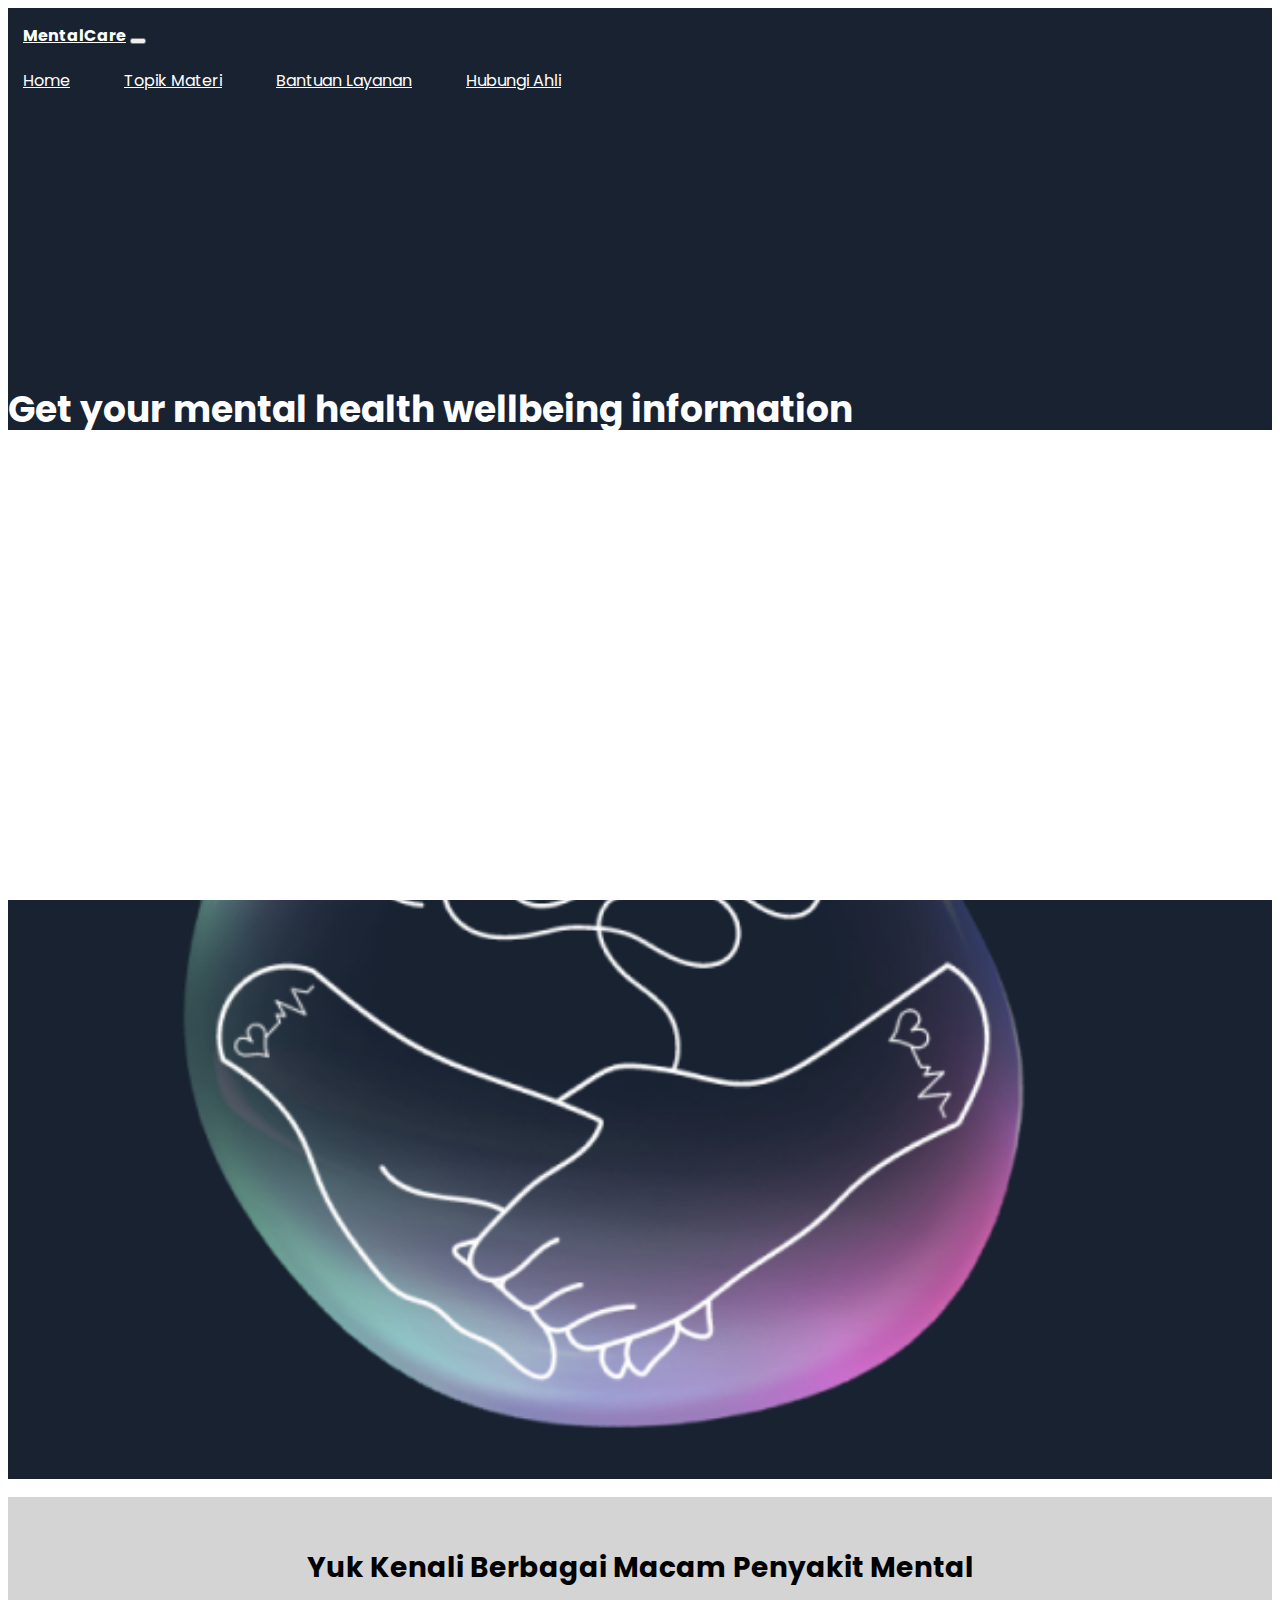
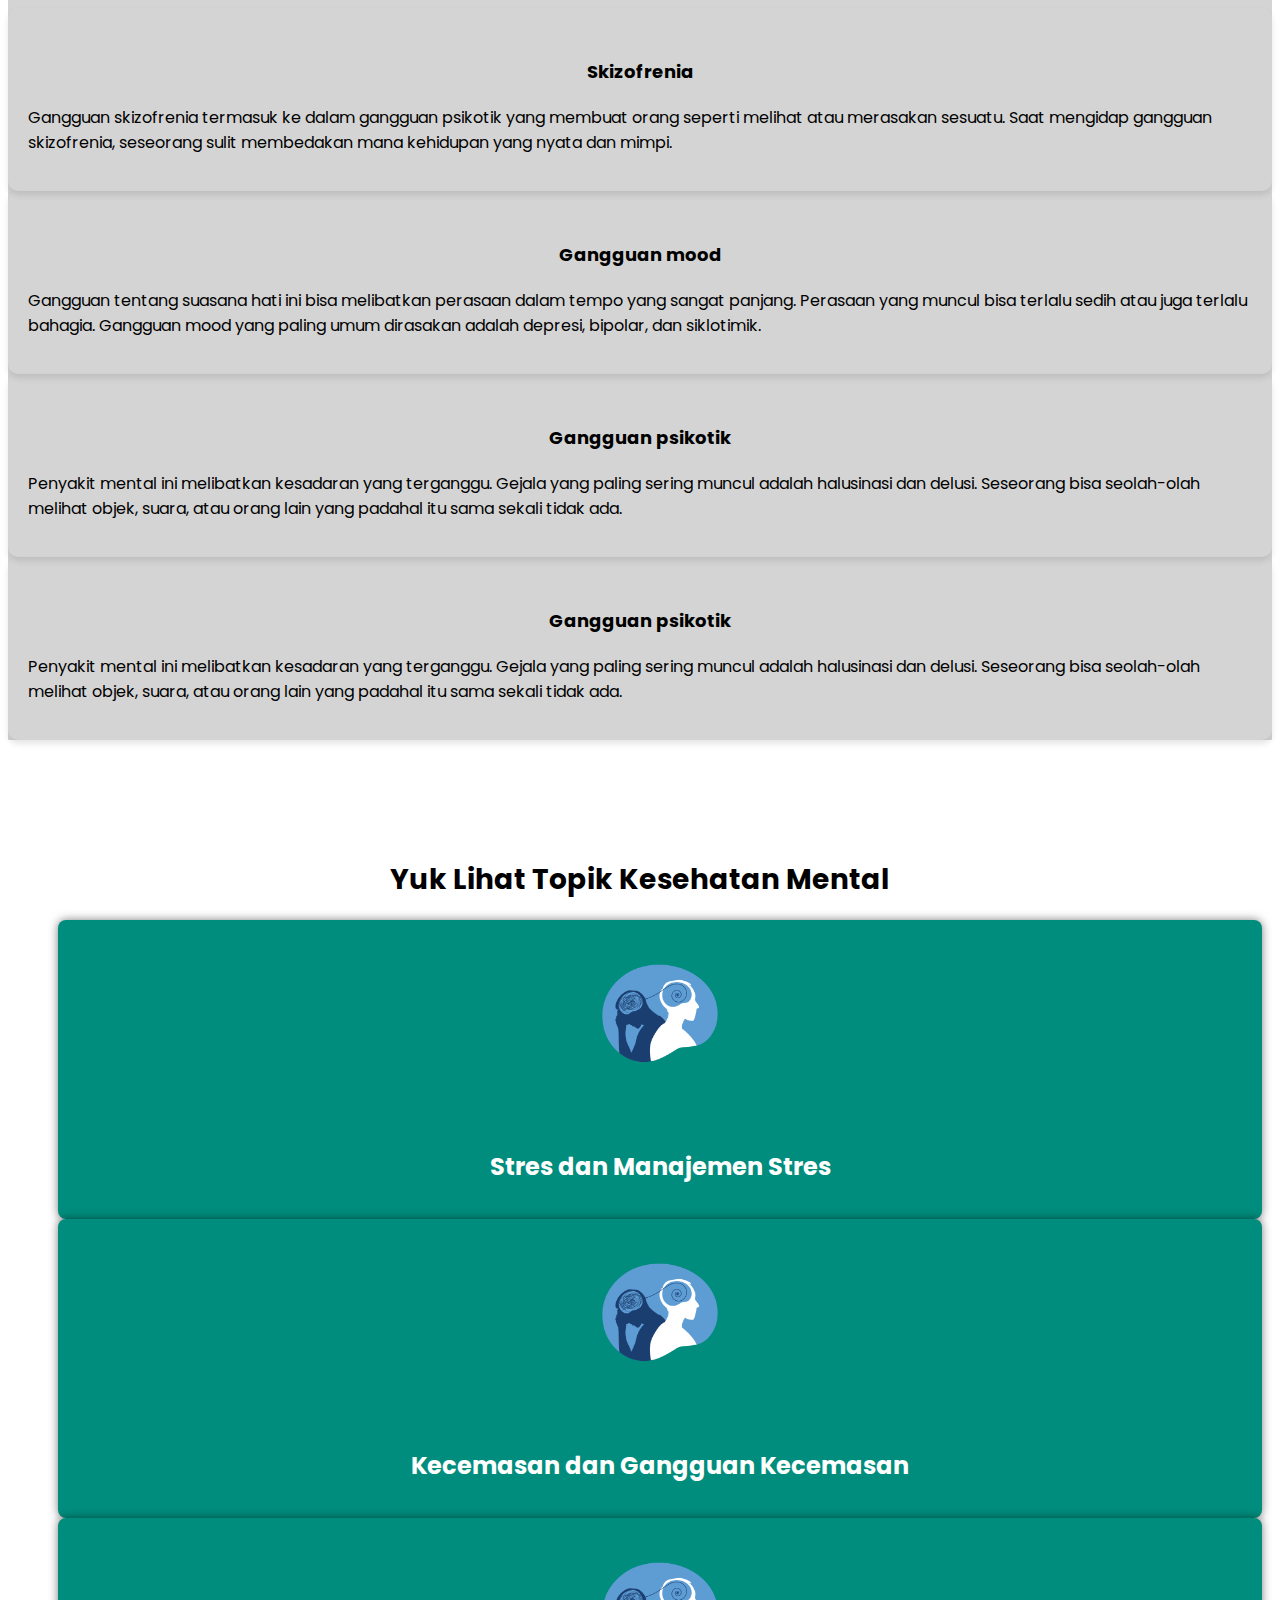
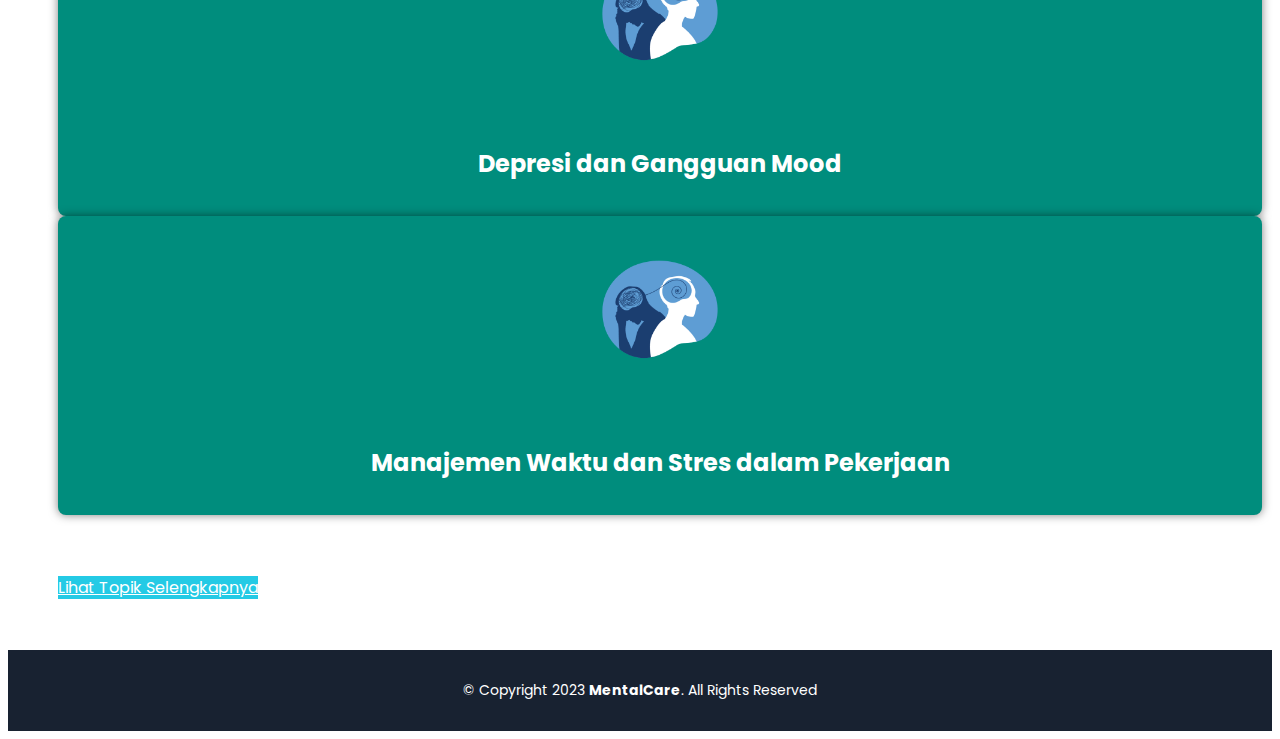
<file: index.html>
<!doctype html>
<html lang="en">
  <head>
    <!-- Required meta tags -->
    <meta charset="utf-8">
    <meta name="viewport" content="width=device-width, initial-scale=1">

    <!-- Bootstrap CSS -->
    <link rel="stylesheet" href="https://cdn.jsdelivr.net/npm/bootstrap-icons@1.11.1/font/bootstrap-icons.css">
    <link href="https://cdn.jsdelivr.net/npm/bootstrap@5.0.2/dist/css/bootstrap.min.css" rel="stylesheet" integrity="sha384-EVSTQN3/azprG1Anm3QDgpJLIm9Nao0Yz1ztcQTwFspd3yD65VohhpuuCOmLASjC" crossorigin="anonymous">
    <link rel="stylesheet" href="./style/style.css">

    <title>Mental Care</title>
  </head>
  <body>
    <nav class="navbar navbar-expand-lg navbar-dark fixed-top">
        <div class="container-fluid">
          <a class="navbar-brand" href="/index.html">MentalCare</a>
          <button class="navbar-toggler" type="button" data-bs-toggle="collapse" data-bs-target="#navbarNavAltMarkup" aria-controls="navbarNavAltMarkup" aria-expanded="false" aria-label="Toggle navigation">
            <span class="navbar-toggler-icon"></span>
          </button>
          <div class="collapse navbar-collapse justify-content-end" id="navbarNavAltMarkup">
            <div class="navbar-nav">
              <a class="nav-link" href="/index.html">Home</a>
              <a class="nav-link" href="topik.html">Topik Materi</a>
              <a class="nav-link" href="/BantuanLayanan.html">Bantuan Layanan</a>
              <a class="nav-link" href="/hubungiAhli.html">Hubungi Ahli</a>
            </div>
          </div>
        </div>
      </nav>

      <div class="hero">
        <div class="container">
            <div class="row">
                <div class="col-text col-lg-6 col-sm-12">
                    <h1>Get your mental health wellbeing information</h1>
                    <p>Seseorang dengan mental yang sehat akan memiliki pikiran yang lebih terfokus dan terarah sehingga memudahkan untuk mengumpulkan konsentrasi sehingga dapat melakukan aktivitas dengan maksimal</p>
                    <a href="/topik.html" class="btn btn-custom mt-4">Selanjutnya</a>
                </div>
                <div class="col-img col-lg-6 col-sm-12">
                    <img src="./img/hero-image.png" alt="">
                </div>
            </div>
        </div>
      </div>

      <div class="kenali">
        <div class="container">
            <div class="title-section pt-3 pb-3">
                <h1>Yuk Kenali Berbagai Macam Penyakit Mental</h1>
            </div>
            <div class="row mt-5">
                <div class="col-lg-3 col-md-6 col-sm-12 d-flex align-items-stretch">
                    <div class="card">
                        <div class="card-body">
                            <h5 class="card-title">Skizofrenia</h5>
                            <p class="card-text">
                                Gangguan skizofrenia termasuk ke dalam gangguan psikotik yang membuat orang seperti melihat atau merasakan sesuatu. Saat mengidap gangguan skizofrenia, seseorang sulit membedakan mana kehidupan yang nyata dan mimpi.
                        </div>
                    </div>
                </div>
                <div class="col-lg-3 col-md-6 col-sm-12 d-flex align-items-stretch">
                    <div class="card">
                        <div class="card-body">
                            <h5 class="card-title">Gangguan mood</h5>
                            <p class="card-text">
                                Gangguan tentang suasana hati ini bisa melibatkan perasaan dalam tempo yang sangat panjang. Perasaan yang muncul bisa terlalu sedih atau juga terlalu bahagia. Gangguan mood yang paling umum dirasakan adalah depresi, bipolar, dan siklotimik.
                            </p>
                        </div>
                    </div>
                </div>
                <div class="col-lg-3 col-md-6 col-sm-12 d-flex align-items-stretch">
                    <div class="card">
                        <div class="card-body">
                            <h5 class="card-title">Gangguan psikotik</h5>
                            <p class="card-text">
                                Penyakit mental ini melibatkan kesadaran yang terganggu. Gejala yang paling sering muncul adalah halusinasi dan delusi. Seseorang bisa seolah-olah melihat objek, suara, atau orang lain yang padahal itu sama sekali tidak ada.
                            </p>
                        </div>
                    </div>
                </div>
                <div class="col-lg-3 col-md-6 col-sm-12 d-flex align-items-stretch">
                    <div class="card">
                        <div class="card-body">
                            <h5 class="card-title">Gangguan psikotik</h5>
                            <p class="card-text">
                                Penyakit mental ini melibatkan kesadaran yang terganggu. Gejala yang paling sering muncul adalah halusinasi dan delusi. Seseorang bisa seolah-olah melihat objek, suara, atau orang lain yang padahal itu sama sekali tidak ada.
                            </p>
                        </div>
                    </div>
                </div>
            </div>
        </div>
      </div>

      <div class="artikel">
        <div class="container">
            <div class="title-section">
                <h1>Yuk Lihat Topik Kesehatan Mental</h1>
            </div>
            <div class="icon-boxes position-relative">
              <div class="container position-relative">
                <div class="row gy-4 mt-5">
        
                  <div class="col-xl-3 col-md-6" data-aos="fade-up" data-aos-delay="100">
                    <div class="icon-box">
                      <div class="gambar_topik">
                        <img src="/img/gambar.png" alt="" srcset="">
                      </div>
                      <h4 class="title"><a href="/artikel.html" class="stretched-link">Stres dan Manajemen Stres</a></h4>
                    </div>
                  </div><!--End Icon Box -->
        
                  <div class="col-xl-3 col-md-6" data-aos="fade-up" data-aos-delay="100">
                    <div class="icon-box">
                      <div class="gambar_topik">
                        <img src="/img/gambar.png" alt="" srcset="">
                      </div>
                      <h4 class="title"><a href="/artikel.html" class="stretched-link">Kecemasan dan Gangguan Kecemasan</a></h4>
                    </div>
                  </div><!--End Icon Box -->
                  <div class="col-xl-3 col-md-6" data-aos="fade-up" data-aos-delay="100">
                    <div class="icon-box">
                      <div class="gambar_topik">
                        <img src="/img/gambar.png" alt="" srcset="">
                      </div>
                      <h4 class="title"><a href="/artikel.html" class="stretched-link">Depresi dan Gangguan Mood</a></h4>
                    </div>
                  </div><!--End Icon Box -->
                  <div class="col-xl-3 col-md-6" data-aos="fade-up" data-aos-delay="100">
                    <div class="icon-box">
                      <div class="gambar_topik">
                        <img src="/img/gambar.png" alt="" srcset="">
                      </div>
                      <h4 class="title"><a href="/artikel.html" class="stretched-link">Manajemen Waktu dan Stres dalam Pekerjaan</a></h4>
                    </div>
                  </div><!--End Icon Box -->
        
                </div>
              </div>
            </div>
          <div class="text-center">
            <a href="/topik.html" class="btn btn-artikel mt-5">Lihat Topik Selengkapnya</a>
            </div>
        </div>
        
      </div>

      <footer id="footer" class="footer">

        <!-- <div class="container">
          <div class="row gy-4 justify-content-center">
            <div class="col-lg-5 col-md-12 footer-info">
              <a href="index.html" class="logo d-flex align-items-center">
                <span>HappyLife</span>
              </a>
              <p>Cras fermentum odio eu feugiat lide par naso tierra. Justo eget nada terra videa magna derita valies darta donna mare fermentum iaculis eu non diam phasellus.</p>
            </div>
    
            <div class="col-lg-3 col-6 footer-links">
              <h4>Useful Links</h4>
              <ul>
                <li><a href="#">Home</a></li>
                <li><a href="#">Artikel</a></li>
                <li><a href="#">Tentang Kami</a></li>
              </ul>
            </div>
    
            <div class="col-lg-3 col-6 footer-links">
              <h4>Our Services</h4>
              <ul>
                <li><a href="#">Jenis kesehatan mental</a></li>
                <li><a href="#">Pencegahan dan penanganan</a></li>
                <li><a href="#">Product Management</a></li>
                <li><a href="#">Marketing</a></li>
                <li><a href="#">Graphic Design</a></li>
              </ul>
            </div>
    
          </div>
        </div> -->
    
        <div class="container">
          <div class="copyright">
            &copy; Copyright 2023 <strong><span>MentalCare</span></strong>. All Rights Reserved
          </div>
        </div>
    
      </footer><!-- End Footer -->
      

    <script src="https://cdn.jsdelivr.net/npm/bootstrap@5.0.2/dist/js/bootstrap.bundle.min.js" integrity="sha384-MrcW6ZMFYlzcLA8Nl+NtUVF0sA7MsXsP1UyJoMp4YLEuNSfAP+JcXn/tWtIaxVXM" crossorigin="anonymous"></script>
  </body>
</html>
</file>
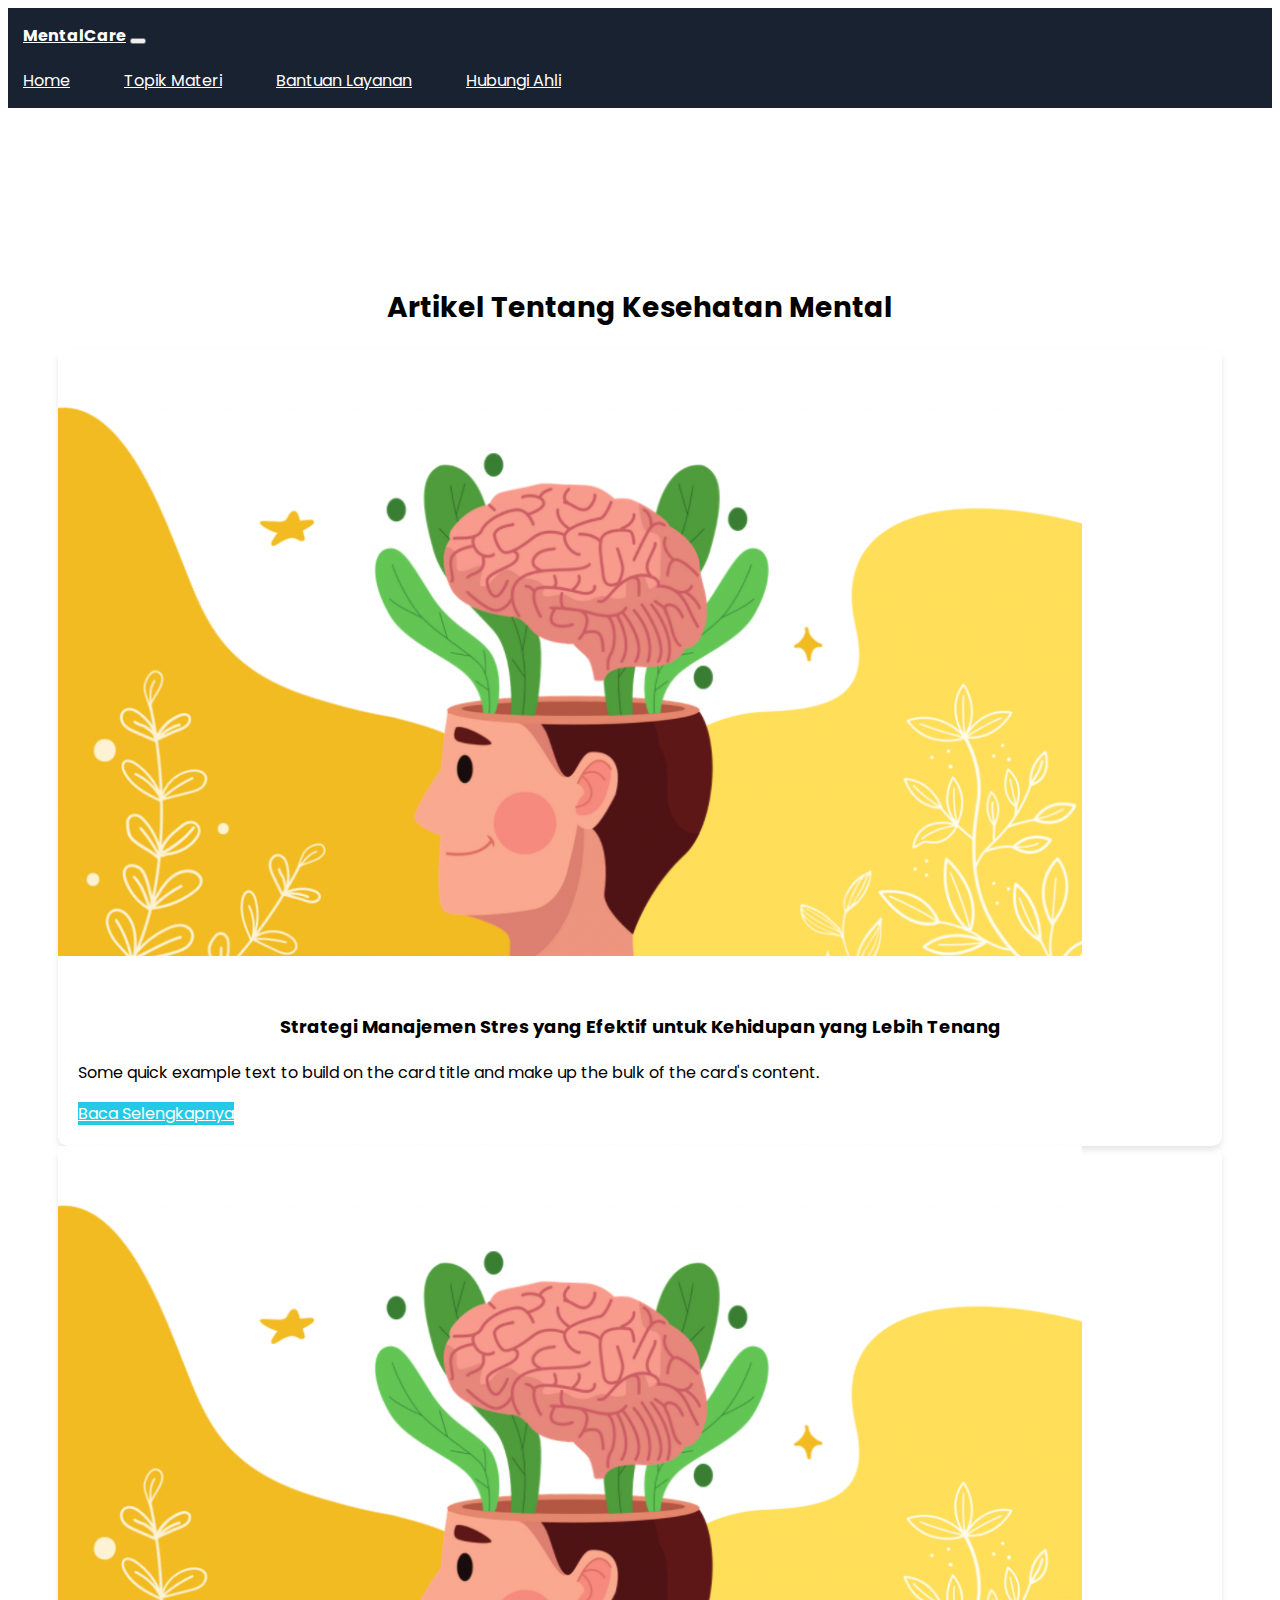
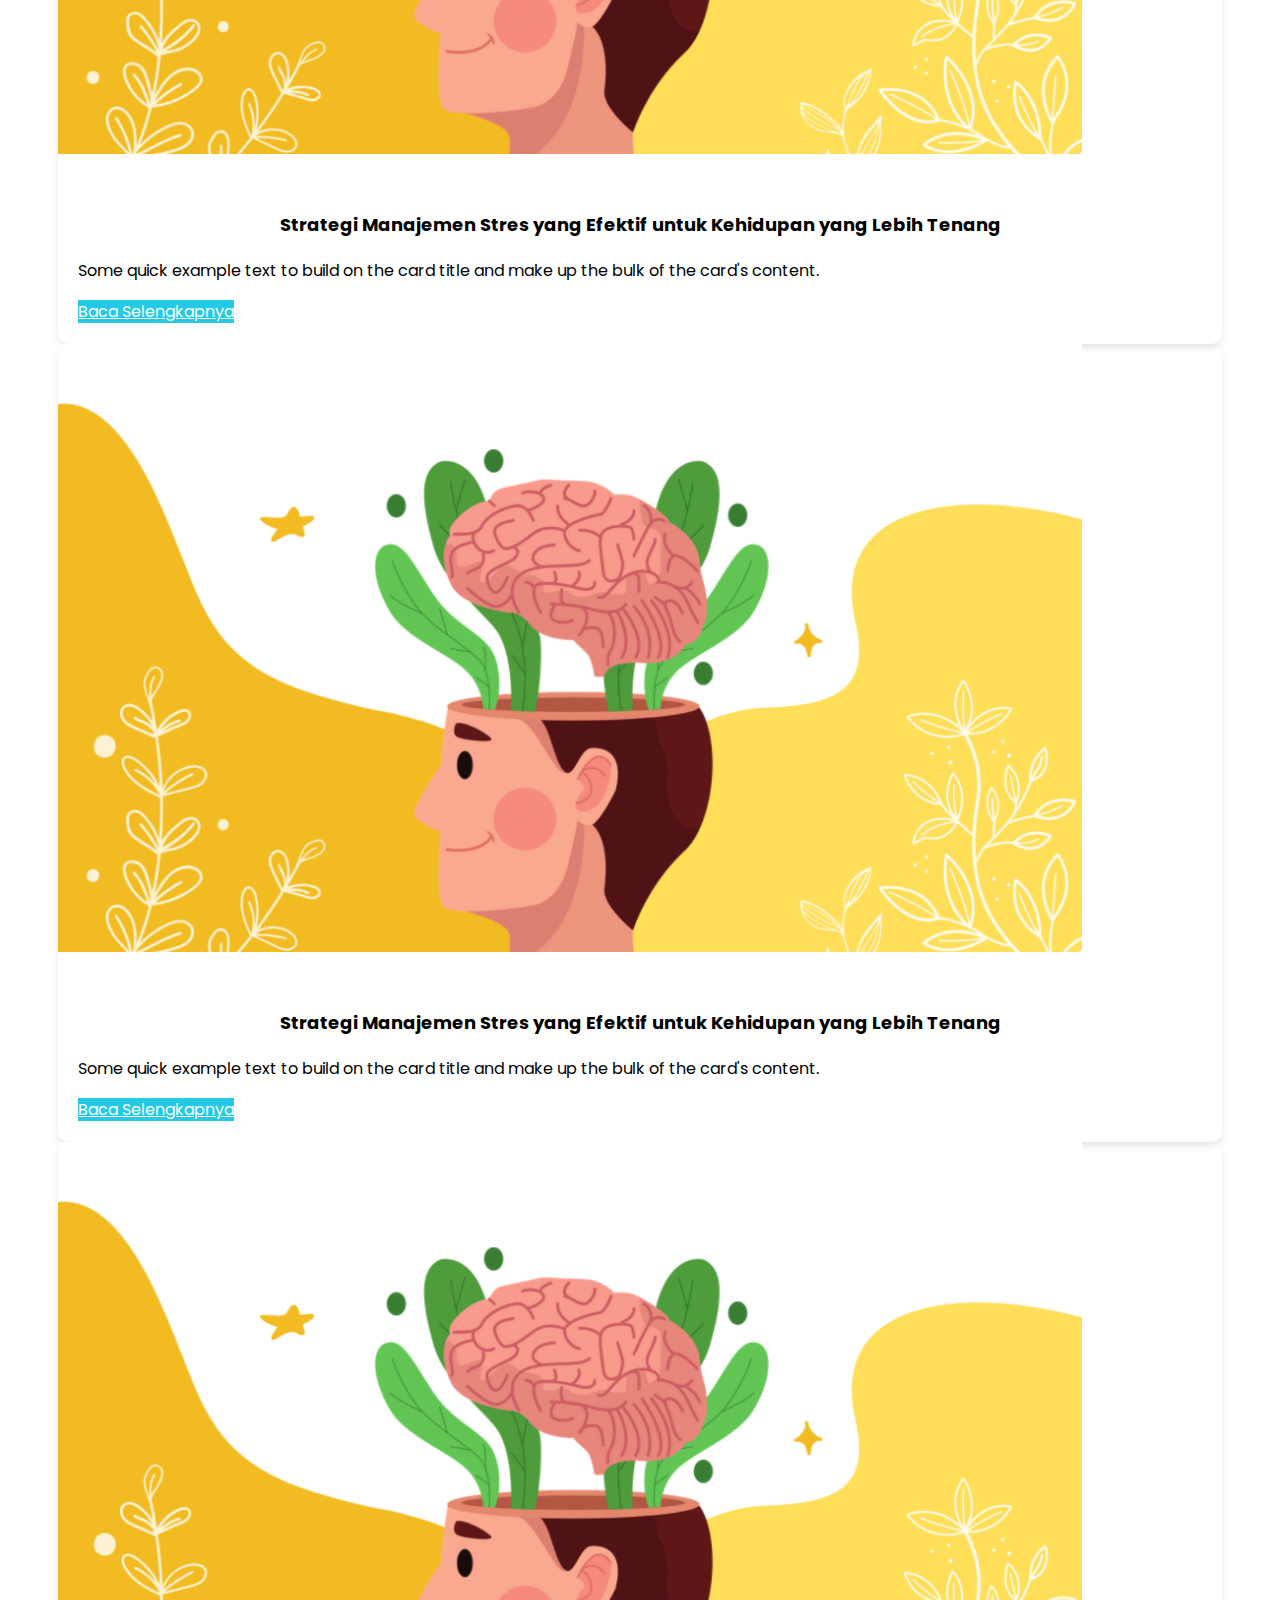
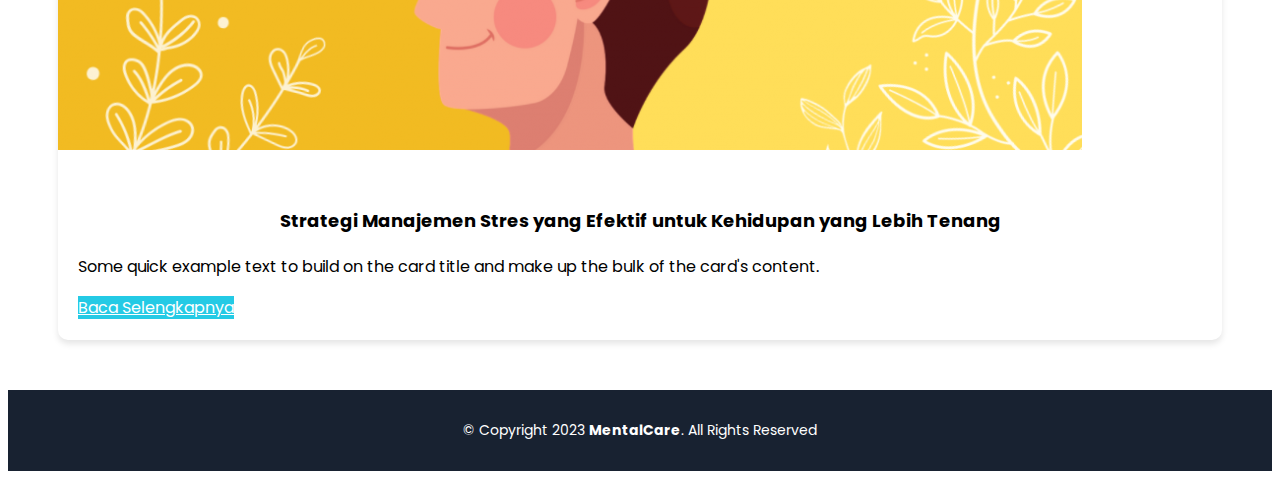
<file: artikel.html>
<!doctype html>
<html lang="en">
  <head>
    <!-- Required meta tags -->
    <meta charset="utf-8">
    <meta name="viewport" content="width=device-width, initial-scale=1">

    <!-- Bootstrap CSS -->
    <link href="https://cdn.jsdelivr.net/npm/bootstrap@5.0.2/dist/css/bootstrap.min.css" rel="stylesheet" integrity="sha384-EVSTQN3/azprG1Anm3QDgpJLIm9Nao0Yz1ztcQTwFspd3yD65VohhpuuCOmLASjC" crossorigin="anonymous">
    <link rel="stylesheet" href="./style/style.css">

    <title>MentalCare</title>
  </head>
  <body>
    <nav class="navbar navbar-expand-lg navbar-dark fixed-top">
        <div class="container-fluid">
          <a class="navbar-brand" href="/index.html">MentalCare</a>
          <button class="navbar-toggler" type="button" data-bs-toggle="collapse" data-bs-target="#navbarNavAltMarkup" aria-controls="navbarNavAltMarkup" aria-expanded="false" aria-label="Toggle navigation">
            <span class="navbar-toggler-icon"></span>
          </button>
          <div class="collapse navbar-collapse justify-content-end" id="navbarNavAltMarkup">
            <div class="navbar-nav">
              <a class="nav-link" href="/index.html">Home</a>
              <a class="nav-link" href="topik.html">Topik Materi</a>
              <a class="nav-link" href="/BantuanLayanan.html">Bantuan Layanan</a>
              <a class="nav-link" href="/hubungiAhli.html">Hubungi Ahli</a>
            </div>
          </div>
        </div>
      </nav>

      <div class="artikel mt-70">
        <div class="container">
            <div class="title-section mb-5">
                <h1>Artikel Tentang Kesehatan Mental</h1>
            </div>
            <div class="row gy-5 mb-5 justify-content-center">
                <div class="col-lg-3 col-md-6 d-flex align-items-stretch justify-content-center">
                    <div class="card">
                        <img src="/img/art.png" class="card-img-top" alt="...">
                        <div class="card-body">
                          <h5 class="card-title">Strategi Manajemen Stres yang Efektif untuk Kehidupan yang Lebih Tenang</h5>
                          <p class="card-text">Some quick example text to build on the card title and make up the bulk of the card's content.</p>
                          <a href="/Detail-artikel.html" class="btn btn-artikel">Baca Selengkapnya</a>
                        </div>
                      </div>
                </div>
                <div class="col-lg-3 col-md-6 d-flex align-items-stretch justify-content-center">
                  <div class="card">
                      <img src="/img/art.png" class="card-img-top" alt="...">
                      <div class="card-body">
                        <h5 class="card-title">Strategi Manajemen Stres yang Efektif untuk Kehidupan yang Lebih Tenang</h5>
                        <p class="card-text">Some quick example text to build on the card title and make up the bulk of the card's content.</p>
                        <a href="/Detail-artikel.html" class="btn btn-artikel">Baca Selengkapnya</a>
                      </div>
                    </div>
              </div>
              <div class="col-lg-3 col-md-6 d-flex align-items-stretch justify-content-center">
                <div class="card">
                    <img src="/img/art.png" class="card-img-top" alt="...">
                    <div class="card-body">
                      <h5 class="card-title">Strategi Manajemen Stres yang Efektif untuk Kehidupan yang Lebih Tenang</h5>
                      <p class="card-text">Some quick example text to build on the card title and make up the bulk of the card's content.</p>
                      <a href="/Detail-artikel.html" class="btn btn-artikel">Baca Selengkapnya</a>
                    </div>
                  </div>
            </div>
            <div class="col-lg-3 col-md-6 d-flex align-items-stretch justify-content-center">
              <div class="card">
                  <img src="/img/art.png" class="card-img-top" alt="...">
                  <div class="card-body">
                    <h5 class="card-title">Strategi Manajemen Stres yang Efektif untuk Kehidupan yang Lebih Tenang</h5>
                    <p class="card-text">Some quick example text to build on the card title and make up the bulk of the card's content.</p>
                    <a href="/Detail-artikel.html" class="btn btn-artikel">Baca Selengkapnya</a>
                  </div>
                </div>
          </div>            
            </div>
        </div>
        
      </div>

      <footer id="footer" class="footer">

        <!-- <div class="container">
          <div class="row gy-4 justify-content-center">
            <div class="col-lg-5 col-md-12 footer-info">
              <a href="index.html" class="logo d-flex align-items-center">
                <span>HappyLife</span>
              </a>
              <p>Cras fermentum odio eu feugiat lide par naso tierra. Justo eget nada terra videa magna derita valies darta donna mare fermentum iaculis eu non diam phasellus.</p>
            </div>
    
            <div class="col-lg-3 col-6 footer-links">
              <h4>Useful Links</h4>
              <ul>
                <li><a href="#">Home</a></li>
                <li><a href="#">Artikel</a></li>
                <li><a href="#">Tentang Kami</a></li>
              </ul>
            </div>
    
            <div class="col-lg-3 col-6 footer-links">
              <h4>Our Services</h4>
              <ul>
                <li><a href="#">Jenis kesehatan mental</a></li>
                <li><a href="#">Pencegahan dan penanganan</a></li>
                <li><a href="#">Product Management</a></li>
                <li><a href="#">Marketing</a></li>
                <li><a href="#">Graphic Design</a></li>
              </ul>
            </div>
    
          </div>
        </div> -->
    
        <div class="container">
          <div class="copyright">
            &copy; Copyright 2023 <strong><span>MentalCare</span></strong>. All Rights Reserved
          </div>
        </div>
    
      </footer><!-- End Footer -->

    <script src="https://cdn.jsdelivr.net/npm/bootstrap@5.0.2/dist/js/bootstrap.bundle.min.js" integrity="sha384-MrcW6ZMFYlzcLA8Nl+NtUVF0sA7MsXsP1UyJoMp4YLEuNSfAP+JcXn/tWtIaxVXM" crossorigin="anonymous"></script>
  </body>
</html>
</file>
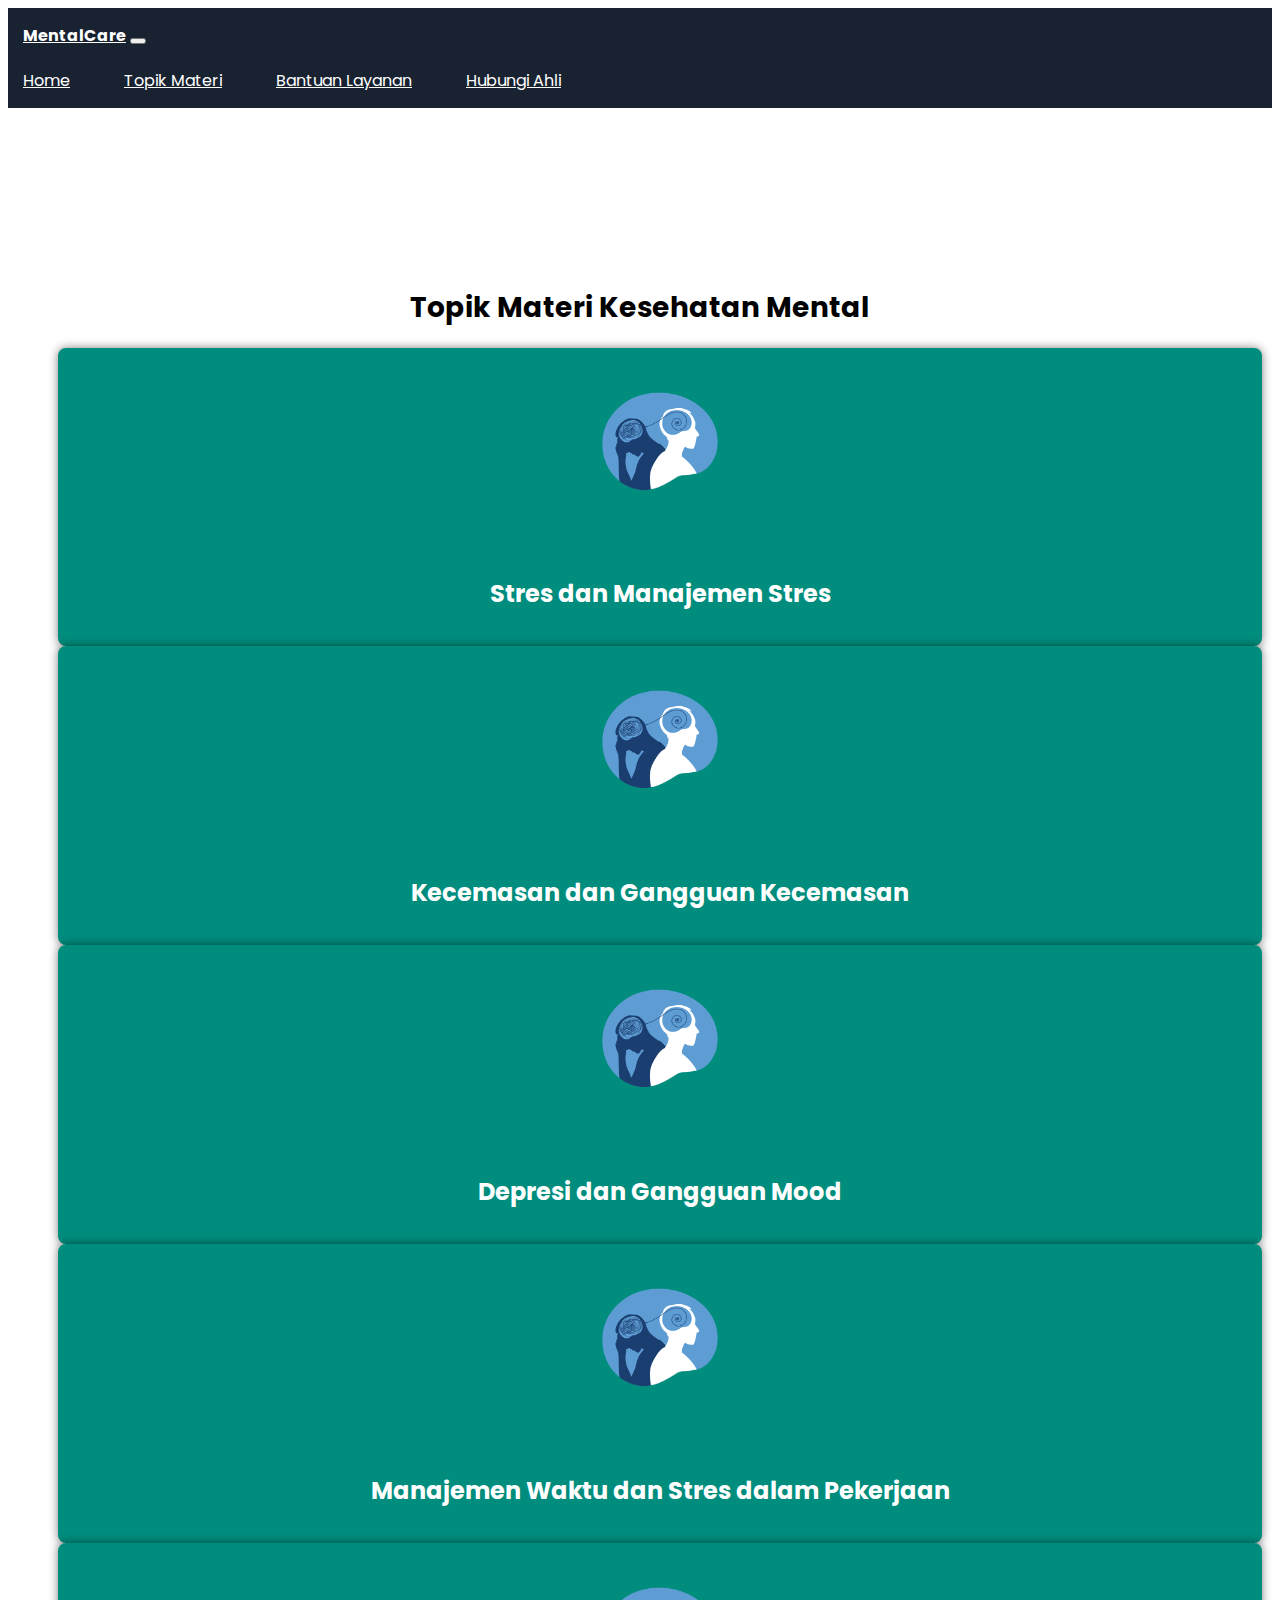
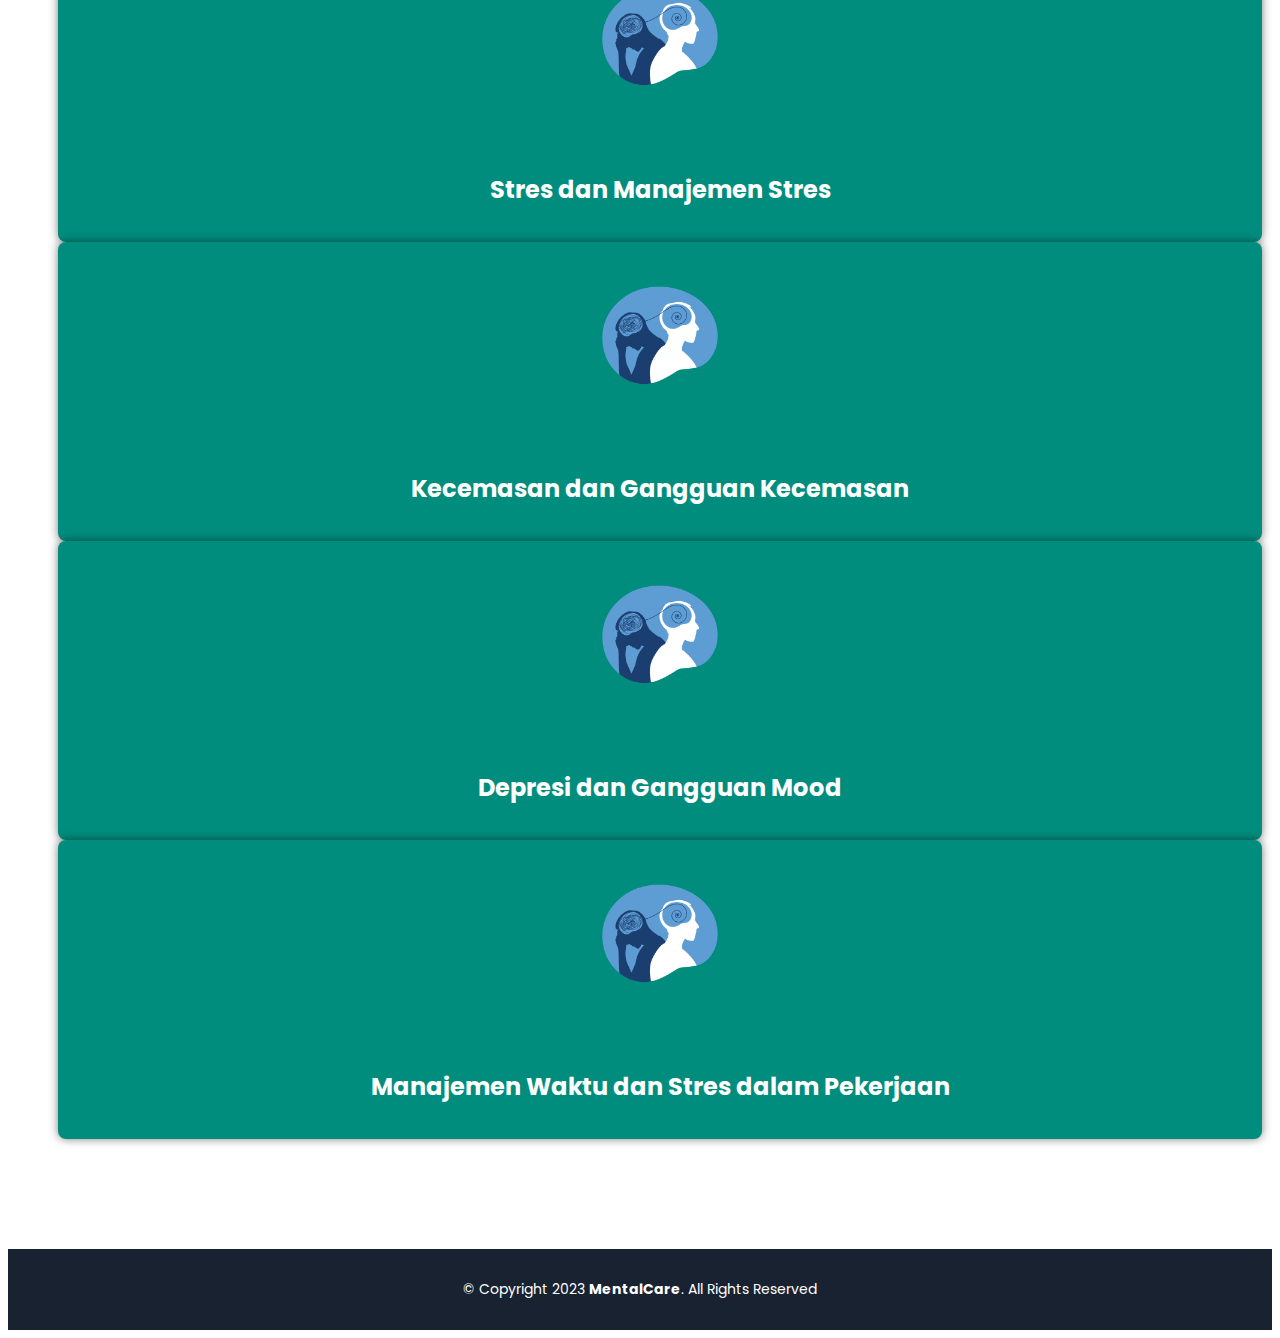
<file: topik.html>
<!doctype html>
<html lang="en">
  <head>
    <!-- Required meta tags -->
    <meta charset="utf-8">
    <meta name="viewport" content="width=device-width, initial-scale=1">

    <!-- Bootstrap CSS -->
    <link rel="stylesheet" href="https://cdn.jsdelivr.net/npm/bootstrap-icons@1.11.1/font/bootstrap-icons.css">
    <link href="https://cdn.jsdelivr.net/npm/bootstrap@5.0.2/dist/css/bootstrap.min.css" rel="stylesheet" integrity="sha384-EVSTQN3/azprG1Anm3QDgpJLIm9Nao0Yz1ztcQTwFspd3yD65VohhpuuCOmLASjC" crossorigin="anonymous">
    <link rel="stylesheet" href="./style/style.css">

    <title>Mental Care</title>
  </head>
  <body>
    <nav class="navbar navbar-expand-lg navbar-dark fixed-top">
        <div class="container-fluid">
          <a class="navbar-brand" href="/index.html">MentalCare</a>
          <button class="navbar-toggler" type="button" data-bs-toggle="collapse" data-bs-target="#navbarNavAltMarkup" aria-controls="navbarNavAltMarkup" aria-expanded="false" aria-label="Toggle navigation">
            <span class="navbar-toggler-icon"></span>
          </button>
          <div class="collapse navbar-collapse justify-content-end" id="navbarNavAltMarkup">
            <div class="navbar-nav">
              <a class="nav-link" href="/index.html">Home</a>
              <a class="nav-link" href="topik.html">Topik Materi</a>
              <a class="nav-link" href="/BantuanLayanan.html">Bantuan Layanan</a>
              <a class="nav-link" href="/hubungiAhli.html">Hubungi Ahli</a>
            </div>
          </div>
        </div>
      </nav>

      <div class="artikel mt-70">
        <div class="container">
            <div class="title-section mb-5">
                <h1>Topik Materi Kesehatan Mental</h1>
            </div>
            <div class="icon-boxes position-relative">
                <div class="container position-relative">
                  <div class="row gy-4 mt-5">
          
                    <!-- <div class="col-xl-3 col-md-6" data-aos="fade-up" data-aos-delay="100">
                      <div class="icon-box">
                        <div class="icon"><i class="bi bi-easel"></i></div>
                        <h4 class="title"><a href="" class="stretched-link">Lorem Ipsum</a></h4>
                      </div>
                    </div> -->
          
                    <div class="col-xl-3 col-md-6" data-aos="fade-up" data-aos-delay="100">
                      <div class="icon-box">
                        <div class="gambar_topik">
                          <img src="/img/gambar.png" alt="" srcset="">
                        </div>
                        <h4 class="title"><a href="/artikel.html" class="stretched-link">Stres dan Manajemen Stres</a></h4>
                      </div>
                    </div><!--End Icon Box -->
          
                    <div class="col-xl-3 col-md-6" data-aos="fade-up" data-aos-delay="100">
                      <div class="icon-box">
                        <div class="gambar_topik">
                          <img src="/img/gambar.png" alt="" srcset="">
                        </div>
                        <h4 class="title"><a href="/artikel.html" class="stretched-link">Kecemasan dan Gangguan Kecemasan</a></h4>
                      </div>
                    </div><!--End Icon Box -->
                    <div class="col-xl-3 col-md-6" data-aos="fade-up" data-aos-delay="100">
                      <div class="icon-box">
                        <div class="gambar_topik">
                          <img src="/img/gambar.png" alt="" srcset="">
                        </div>
                        <h4 class="title"><a href="/artikel.html" class="stretched-link">Depresi dan Gangguan Mood</a></h4>
                      </div>
                    </div><!--End Icon Box -->
                    <div class="col-xl-3 col-md-6" data-aos="fade-up" data-aos-delay="100">
                      <div class="icon-box">
                        <div class="gambar_topik">
                          <img src="/img/gambar.png" alt="" srcset="">
                        </div>
                        <h4 class="title"><a href="/artikel.html" class="stretched-link">Manajemen Waktu dan Stres dalam Pekerjaan</a></h4>
                      </div>
                    </div><!--End Icon Box -->
                    <div class="col-xl-3 col-md-6" data-aos="fade-up" data-aos-delay="100">
                      <div class="icon-box">
                        <div class="gambar_topik">
                          <img src="/img/gambar.png" alt="" srcset="">
                        </div>
                        <h4 class="title"><a href="/artikel.html" class="stretched-link">Stres dan Manajemen Stres</a></h4>
                      </div>
                    </div><!--End Icon Box -->
          
                    <div class="col-xl-3 col-md-6" data-aos="fade-up" data-aos-delay="100">
                      <div class="icon-box">
                        <div class="gambar_topik">
                          <img src="/img/gambar.png" alt="" srcset="">
                        </div>
                        <h4 class="title"><a href="/artikel.html" class="stretched-link">Kecemasan dan Gangguan Kecemasan</a></h4>
                      </div>
                    </div><!--End Icon Box -->
                    <div class="col-xl-3 col-md-6" data-aos="fade-up" data-aos-delay="100">
                      <div class="icon-box">
                        <div class="gambar_topik">
                          <img src="/img/gambar.png" alt="" srcset="">
                        </div>
                        <h4 class="title"><a href="/artikel.html" class="stretched-link">Depresi dan Gangguan Mood</a></h4>
                      </div>
                    </div><!--End Icon Box -->
                    <div class="col-xl-3 col-md-6" data-aos="fade-up" data-aos-delay="100">
                      <div class="icon-box">
                        <div class="gambar_topik">
                          <img src="/img/gambar.png" alt="" srcset="">
                        </div>
                        <h4 class="title"><a href="/artikel.html" class="stretched-link">Manajemen Waktu dan Stres dalam Pekerjaan</a></h4>
                      </div>
                    </div><!--End Icon Box -->
          
                  </div>
                </div>
              </div>
        </div>
        
      </div>

      <footer id="footer" class="footer">

        <!-- <div class="container">
          <div class="row gy-4 justify-content-center">
            <div class="col-lg-5 col-md-12 footer-info">
              <a href="index.html" class="logo d-flex align-items-center">
                <span>HappyLife</span>
              </a>
              <p>Cras fermentum odio eu feugiat lide par naso tierra. Justo eget nada terra videa magna derita valies darta donna mare fermentum iaculis eu non diam phasellus.</p>
            </div>
    
            <div class="col-lg-3 col-6 footer-links">
              <h4>Useful Links</h4>
              <ul>
                <li><a href="#">Home</a></li>
                <li><a href="#">Artikel</a></li>
                <li><a href="#">Tentang Kami</a></li>
              </ul>
            </div>
    
            <div class="col-lg-3 col-6 footer-links">
              <h4>Our Services</h4>
              <ul>
                <li><a href="#">Jenis kesehatan mental</a></li>
                <li><a href="#">Pencegahan dan penanganan</a></li>
                <li><a href="#">Product Management</a></li>
                <li><a href="#">Marketing</a></li>
                <li><a href="#">Graphic Design</a></li>
              </ul>
            </div>
    
          </div>
        </div> -->
    
        <div class="container">
          <div class="copyright">
            &copy; Copyright 2023 <strong><span>MentalCare</span></strong>. All Rights Reserved
          </div>
        </div>
    
      </footer><!-- End Footer -->

    <script src="https://cdn.jsdelivr.net/npm/bootstrap@5.0.2/dist/js/bootstrap.bundle.min.js" integrity="sha384-MrcW6ZMFYlzcLA8Nl+NtUVF0sA7MsXsP1UyJoMp4YLEuNSfAP+JcXn/tWtIaxVXM" crossorigin="anonymous"></script>
  </body>
</html>
</file>
<file: style/style.css>
@import url('https://fonts.googleapis.com/css2?family=Poppins:wght@100;300;400;500&display=swap');

body{
    font-family: 'Poppins', sans-serif !important;
}

.navbar{
    background-color: #182231;
    padding: 15px;
}

.navbar-brand{
    font-weight: bold;
    color: #fff !important;
}


.navbar-nav .nav-link{
    color: #fff !important;
    margin-right: 50px;
    margin-top: -10px;
}

.navbar-nav .nav-link:hover{
    color: #24CAE5 !important;
}

button .navbar-toggler-icon{
    color: #fff !important;
}

.navbar-collapse{
    margin-top: 20px;
}

.hero{
    min-height: 100vh;
    background-color: #182231;
}

.hero h1{
    color: #fff;
    font-weight: bold;
    font-size: 36px !important;
}

.hero p{
    color: #fff;
    margin-top: 30px;
}

.hero .container{
    padding-top: 200px;
}

.hero button{
    margin-top: 30px;
}

.btn-custom{
    background-color: #24CAE5;
    font-weight: bold;
    color: #fff;
}

.col-img{
    padding-left: 150px;
}

.col-img img{
    width: 80%;
}
.col-text{
    padding-top: 50px;
}
.btn-custom:hover{
    color: #fff;
}

.kenali{
    min-height: 80vh;
    background-color: #D4D4D4 ;
}

.title-section h1{
    text-align: center;
    font-weight: bold;
    padding-top: 50px;
    font-size: 28px;
}

.card-body{
    padding: 20px;
}

.card-title{
    text-align: center;
    font-size: 18px;
    margin-bottom: 20px;
}

.card-title-detail{
  margin-top: 30px;
  margin-bottom: 30px;
}

/* .card{
  border-radius: 10px;
} */
.card {
  border-radius: 10px;
  box-shadow: 0 4px 6px rgba(0, 0, 0, 0.1);
  transition: all 0.3s ease-in-out;
}

/* .card:hover {
  box-shadow: 0 8px 12px rgba(0, 0, 0, 0.2);
  transform: translateY(-5px);
} */

.card-text{
    font-size: 16px;
}

.artikel{
    min-height: 100vh;
}

.card-artikel{
    padding: 30px;
    background: #fff;
    border-radius: 10px;
    border: 1px solid rgba( 255, 255, 255, 0.18 );
  }
  
  .card-img img{
    object-fit: cover;
    width: 100%;
    height: 500px;
    border-radius: 10px;
    margin-bottom: 20px
}

.detail-artikel{
  padding-top: 100px;
  min-height: 100vh;
  background-color: #D4D4D4;
  padding-bottom: 50px;
}


.card-img img{
  object-fit: cover;
  width: 100%;
  height: 500px;
  border-radius: 10px;
  margin-bottom: 20px;
}

.card-content-detail{
  margin-bottom: 30px;
  text-align: justify;
}

.btn-artikel{
    background-color: #24CAE5;
    color: #fff;
}

.btn-artikel .selengkapnya{
    align-items: center;
}

.icon-boxes {
  padding-bottom: 60px;
}

.video-container {
  position: relative;
  padding-bottom: 56.25%; /* 16:9 aspect ratio */
  padding-top: 30px; /* To reserve space for the video controls */
  height: 0;
  overflow: hidden;
}

.video-container iframe {
  position: absolute;
  top: 0;
  left: 0;
  width: 100%;
  height: 100%;
}

@media (min-width: 1200px) {
  .icon-boxes:before {
    content: "";
    position: absolute;
    bottom: 0;
    left: 0;
    right: 0;
    height: calc(50% + 20px);
    background-color: #fff;
  }
}

/* .icon-box {
  padding: 20px 20px;
  position: relative;
  overflow: hidden;
  background: #008d7d;
  box-shadow: 0 0 29px 0 rgba(0, 0, 0, 0.08);
  transition: all 0.3s ease-in-out;
  border-radius: 8px;
  z-index: 1;
  height: 100%;
  width: 100%;
  text-align: center;
} */

.icon-box {
  padding: 20px 20px;
  position: relative;
  overflow: hidden;
  background: #008d7d;
  box-shadow: 0 0 10px 0 rgba(0, 0, 0, 0.5); /* Efek shadow */
  transition: all 0.3s ease-in-out;
  border-radius: 8px;
  z-index: 1;
  height: 100%;
  width: 100%;
  text-align: center;
}

/* .icon-box:hover {
  box-shadow: 0 0 20px 0 rgba(0, 0, 0, 0.4);
  transform: scale(1.05);
} */

.icon-box .title {
  font-weight: 700;
  margin-bottom: 15px;
  font-size: 24px;
  
}

.icon-box .title a {
  color: #fff;
  transition: 0.3s;
  text-decoration: none !important;
}

.icon-box .icon {
  margin-bottom: 20px;
  padding-top: 10px;
  display: inline-block;
  transition: all 0.3s ease-in-out;
  font-size: 48px;
  line-height: 1;
  color: rgba(255, 255, 255, 0.6);
}

.icon-box .gambar_topik img{
  width: 150px;
  height: 150px;
  margin-bottom: 20px
}

.icon-box:hover {
  background: #009786;
}

.icon-box:hover .title a,
.icon-box:hover .icon {
  color: #fff;
}

.team{
  margin-top: 90px;
  margin-bottom: 90px;
}
.team .member {
  position: relative;
  box-shadow: 0px 2px 15px rgba(0, 0, 0, 0.1);
  padding: 30px;
  border-radius: 5px;
  background: #fff;
  transition: 0.5s;
  height: 100%;
}

.team .member .pic img{
  border-radius: 50%;
  width: 150px;
  height: 150px;
}

.team .member .pic img {
  transition: ease-in-out 0.3s;
}

.team .member:hover {
  transform: translateY(-10px);
}

.team .member .member-info {
  margin-top: 30px;
  padding-left: 30px;
}

.team .member h4 {
  font-weight: 700;
  margin-bottom: 5px;
  font-size: 20px;
  color: #37517e;
}

.team .member span {
  display: block;
  font-size: 15px;
  padding-bottom: 10px;
  position: relative;
  font-weight: 500;
}

.team .member span::after {
  content: "";
  position: absolute;
  display: block;
  width: 50px;
  height: 1px;
  background: #cbd6e9;
  bottom: 0;
  left: 0;
}

.team .member p {
  margin: 10px 0 0 0;
  font-size: 14px;
}

.team .member .social {
  margin-top: 12px;
  display: flex;
  align-items: center;
  justify-content: flex-start;
}

.team .member .social a {
  transition: ease-in-out 0.3s;
  display: flex;
  align-items: center;
  justify-content: center;
  border-radius: 50px;
  width: 32px;
  height: 32px;
  background: #eff2f8;
  text-decoration: none !important;
}

.team .member .social a i {
  color: #37517e;
  font-size: 16px;
  margin: 0 2px;
}

.team .member .social a:hover {
  background: #47b2e4;
}

.team .member .social a:hover i {
  color: #fff;
}

.team .member .social a+a {
  margin-left: 8px;
}

.mt-70{
    margin-top: 60px !important;
  }

.artikel{
    min-height: 100vh;
    padding: 50px;
}

.artikel-content{
  overflow: hidden;
   text-overflow: ellipsis;
   display: -webkit-box;
   -webkit-line-clamp: 4;
           line-clamp: 4;
   -webkit-box-orient: vertical;
}


/* .title-section h1{
    text-align: center;
    font-weight: bold;
    padding-top: 50px;
    font-size: 28px;
    padding-bottom: 35px;
}

.card {
  border-radius: 12px;
  box-shadow: rgba(255, 255, 255, 0.2);
}

.card-img-top{
  height: 230px;
}

.card-body{
  border-radius: 8px;
}

.card-title{
  text-align: left;
  font-weight: bold;
  font-size: 17px;
}

.card-text{
  text-align: justify;
  font-size: 14px;
  padding-top: 12px;
  padding-bottom: 12px;
} */

  .footer {
    font-size: 14px;
    background-color: #182231;
    padding: 30px 0;
    color: white;
  }

  .footer .copyright {
    text-align: center;
  }

  @media only screen and (max-width: 542px){
    .team .member .pic img{
      width: 100px;
      height: 100px;
    }
  }

  @media only screen and (max-width: 992px) {
    .col-img{
        width: 0%;
    }
    .row{
        margin-top: -80px;
    }
    .card{
        margin-bottom: 20px;
    }

    /* .artikel{
      margin-bottom: 40px;
    } */

    .title-row{
      padding-top: 60px;
      padding-bottom: 60px;
    }


    /* .footer .container{
      padding-top: 50px;
      
    }     */

    .card-img img{
      height: 50%;
    }

    .detail-artikel{
      padding-top: 180px;

    }

}


@media only screen and (min-width: 992px) {
  
    .footer-info{
      padding-right: 150px;
    }
    .col-img{
        order: 1;
    }
    .col-img{
        padding-top: 20px;
    }

}
</file>
